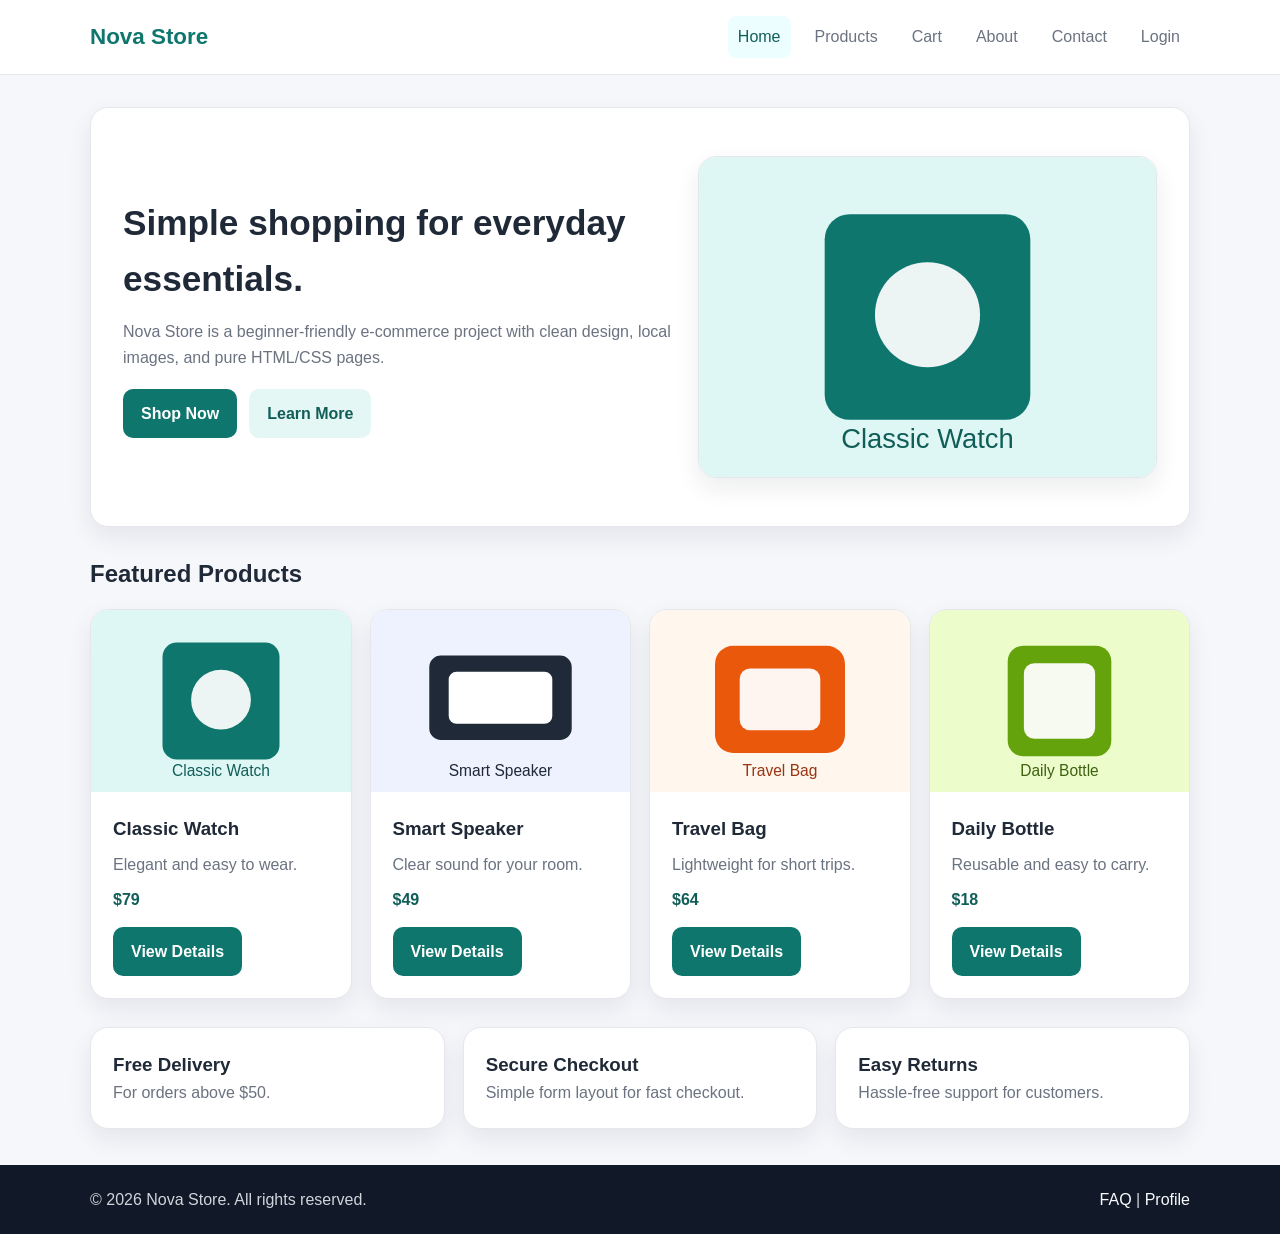
<file: New folder/index.html>
<!DOCTYPE html>
<html lang="en">
<head>
  <meta charset="UTF-8">
  <meta name="viewport" content="width=device-width, initial-scale=1.0">
  <title>Nova Store | Home</title>
  <link rel="stylesheet" href="css/style.css">
</head>
<body>
  <!-- Navbar -->
  <nav class="navbar">
    <div class="container nav-wrap">
      <a href="index.html" class="logo">Nova Store</a>
      <div class="nav-links">
        <a href="index.html" class="active">Home</a>
        <a href="pages/products.html">Products</a>
        <a href="pages/cart.html">Cart</a>
        <a href="pages/about.html">About</a>
        <a href="pages/contact.html">Contact</a>
        <a href="pages/login.html">Login</a>
      </div>
    </div>
  </nav>

  <main class="container">
    <!-- Hero section -->
    <section class="hero">
      <div>
        <h1>Simple shopping for everyday essentials.</h1>
        <p>Nova Store is a beginner-friendly e-commerce project with clean design, local images, and pure HTML/CSS pages.</p>
        <div class="hero-actions">
          <a href="pages/products.html" class="btn">Shop Now</a>
          <a href="pages/about.html" class="btn btn-light">Learn More</a>
        </div>
      </div>
      <div class="card">
        <img src="images/product-1.svg" alt="Featured product">
      </div>
    </section>

    <!-- Featured products -->
    <section class="section">
      <h2 class="section-title">Featured Products</h2>
      <div class="grid">
        <article class="card">
          <img src="images/product-1.svg" alt="Classic Watch">
          <div class="card-body">
            <h3>Classic Watch</h3>
            <p class="muted">Elegant and easy to wear.</p>
            <p class="price">$79</p>
            <a href="pages/product-details.html" class="btn">View Details</a>
          </div>
        </article>
        <article class="card">
          <img src="images/product-2.svg" alt="Smart Speaker">
          <div class="card-body">
            <h3>Smart Speaker</h3>
            <p class="muted">Clear sound for your room.</p>
            <p class="price">$49</p>
            <a href="pages/product-details.html" class="btn">View Details</a>
          </div>
        </article>
        <article class="card">
          <img src="images/product-3.svg" alt="Travel Bag">
          <div class="card-body">
            <h3>Travel Bag</h3>
            <p class="muted">Lightweight for short trips.</p>
            <p class="price">$64</p>
            <a href="pages/product-details.html" class="btn">View Details</a>
          </div>
        </article>
        <article class="card">
          <img src="images/product-4.svg" alt="Daily Bottle">
          <div class="card-body">
            <h3>Daily Bottle</h3>
            <p class="muted">Reusable and easy to carry.</p>
            <p class="price">$18</p>
            <a href="pages/product-details.html" class="btn">View Details</a>
          </div>
        </article>
      </div>
    </section>

    <section class="section stats">
      <div class="content-block">
        <h3>Free Delivery</h3>
        <p class="muted">For orders above $50.</p>
      </div>
      <div class="content-block">
        <h3>Secure Checkout</h3>
        <p class="muted">Simple form layout for fast checkout.</p>
      </div>
      <div class="content-block">
        <h3>Easy Returns</h3>
        <p class="muted">Hassle-free support for customers.</p>
      </div>
    </section>
  </main>

  <!-- Footer -->
  <footer class="footer">
    <div class="container footer-wrap">
      <p>&copy; 2026 Nova Store. All rights reserved.</p>
      <p><a href="pages/faq.html">FAQ</a> | <a href="pages/profile.html">Profile</a></p>
    </div>
  </footer>
</body>
</html>
</file>
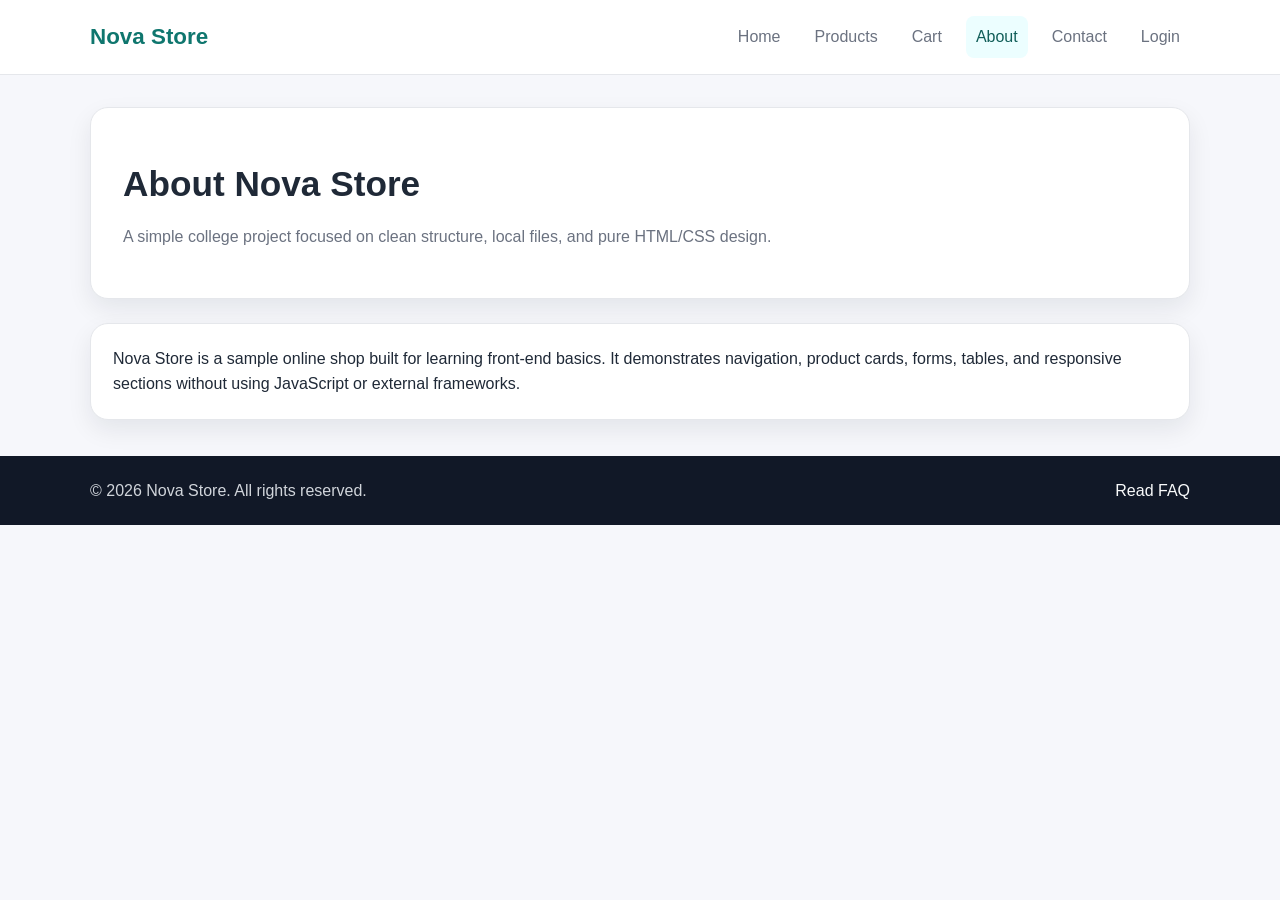
<file: New folder/pages/about.html>
<!DOCTYPE html>
<html lang="en">
<head>
  <meta charset="UTF-8">
  <meta name="viewport" content="width=device-width, initial-scale=1.0">
  <title>Nova Store | About</title>
  <link rel="stylesheet" href="../css/style.css">
</head>
<body>
  <nav class="navbar">
    <div class="container nav-wrap">
      <a href="../index.html" class="logo">Nova Store</a>
      <div class="nav-links">
        <a href="../index.html">Home</a>
        <a href="products.html">Products</a>
        <a href="cart.html">Cart</a>
        <a href="about.html" class="active">About</a>
        <a href="contact.html">Contact</a>
        <a href="login.html">Login</a>
      </div>
    </div>
  </nav>

  <main class="container">
    <section class="page-header">
      <h1>About Nova Store</h1>
      <p>A simple college project focused on clean structure, local files, and pure HTML/CSS design.</p>
    </section>

    <section class="content-block">
      <p>Nova Store is a sample online shop built for learning front-end basics. It demonstrates navigation, product cards, forms, tables, and responsive sections without using JavaScript or external frameworks.</p>
    </section>
  </main>

  <footer class="footer">
    <div class="container footer-wrap">
      <p>&copy; 2026 Nova Store. All rights reserved.</p>
      <p><a href="faq.html">Read FAQ</a></p>
    </div>
  </footer>
</body>
</html>
</file>
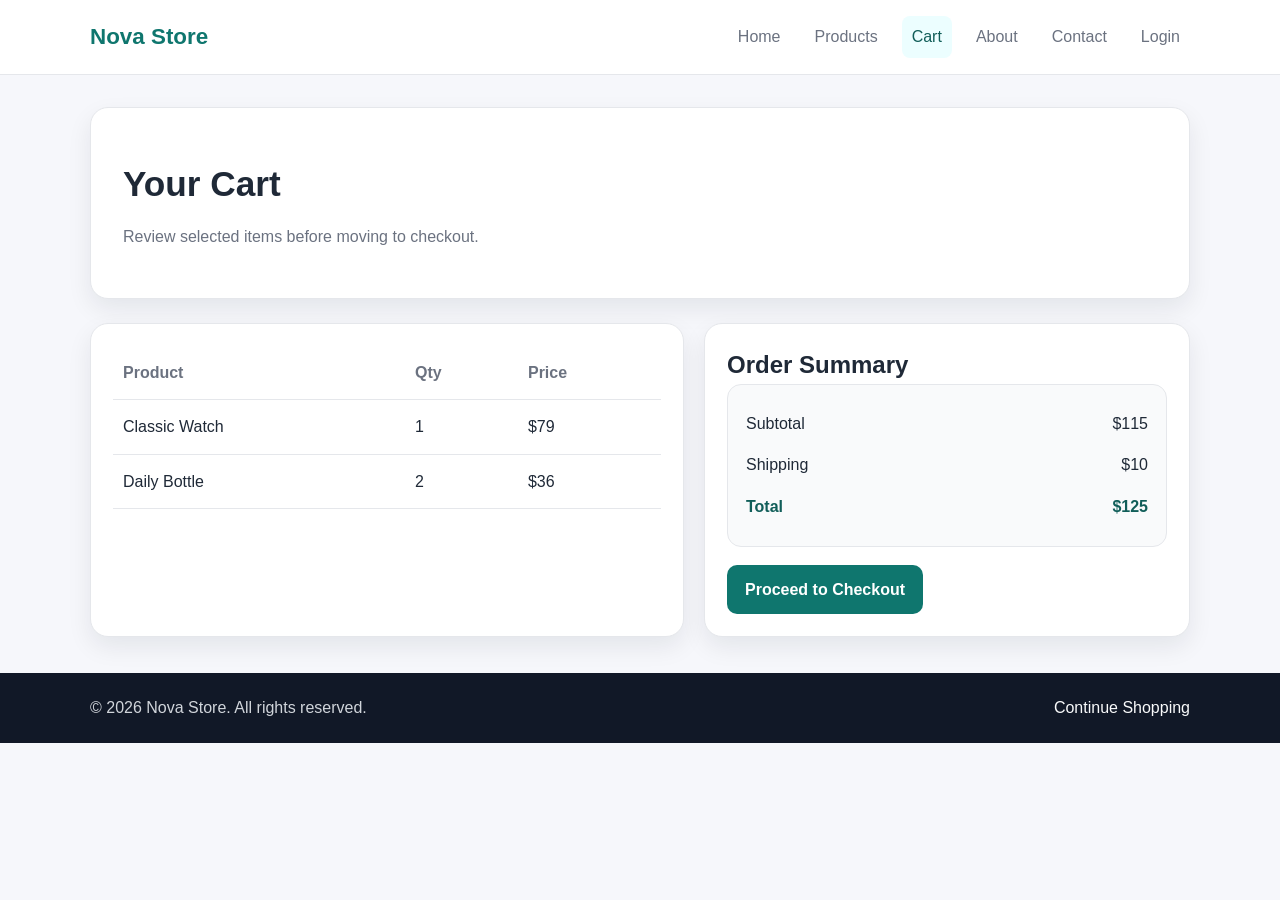
<file: New folder/pages/cart.html>
<!DOCTYPE html>
<html lang="en">
<head>
  <meta charset="UTF-8">
  <meta name="viewport" content="width=device-width, initial-scale=1.0">
  <title>Nova Store | Cart</title>
  <link rel="stylesheet" href="../css/style.css">
</head>
<body>
  <nav class="navbar">
    <div class="container nav-wrap">
      <a href="../index.html" class="logo">Nova Store</a>
      <div class="nav-links">
        <a href="../index.html">Home</a>
        <a href="products.html">Products</a>
        <a href="cart.html" class="active">Cart</a>
        <a href="about.html">About</a>
        <a href="contact.html">Contact</a>
        <a href="login.html">Login</a>
      </div>
    </div>
  </nav>

  <main class="container">
    <section class="page-header">
      <h1>Your Cart</h1>
      <p>Review selected items before moving to checkout.</p>
    </section>

    <section class="split">
      <div class="table-wrap">
        <table>
          <thead>
            <tr>
              <th>Product</th>
              <th>Qty</th>
              <th>Price</th>
            </tr>
          </thead>
          <tbody>
            <tr>
              <td>Classic Watch</td>
              <td>1</td>
              <td>$79</td>
            </tr>
            <tr>
              <td>Daily Bottle</td>
              <td>2</td>
              <td>$36</td>
            </tr>
          </tbody>
        </table>
      </div>

      <aside class="content-block">
        <h2>Order Summary</h2>
        <div class="summary-box">
          <p><span>Subtotal</span><span>$115</span></p>
          <p><span>Shipping</span><span>$10</span></p>
          <p><span>Total</span><span>$125</span></p>
        </div>
        <div class="button-row">
          <a href="checkout.html" class="btn">Proceed to Checkout</a>
        </div>
      </aside>
    </section>
  </main>

  <footer class="footer">
    <div class="container footer-wrap">
      <p>&copy; 2026 Nova Store. All rights reserved.</p>
      <p><a href="products.html">Continue Shopping</a></p>
    </div>
  </footer>
</body>
</html>
</file>
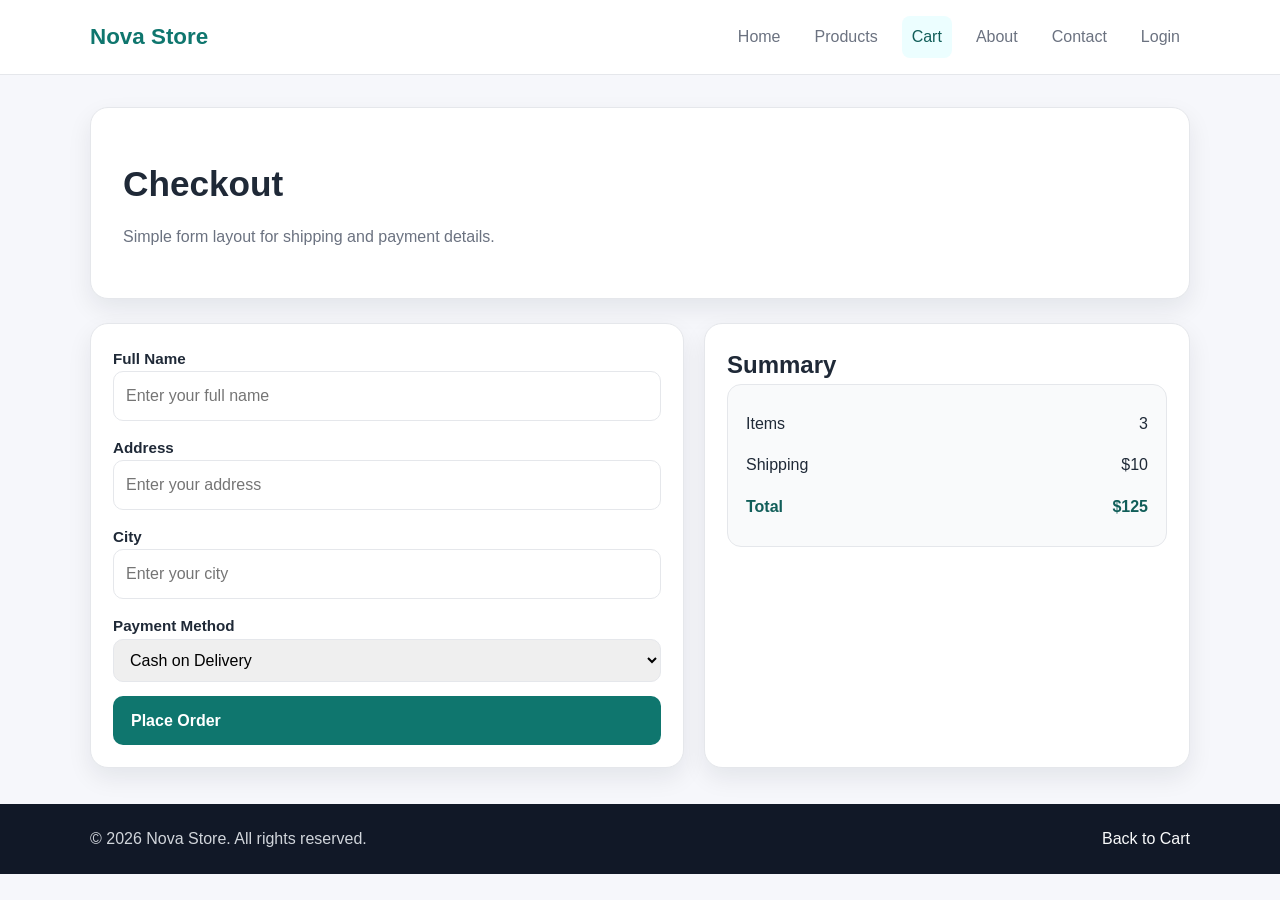
<file: New folder/pages/checkout.html>
<!DOCTYPE html>
<html lang="en">
<head>
  <meta charset="UTF-8">
  <meta name="viewport" content="width=device-width, initial-scale=1.0">
  <title>Nova Store | Checkout</title>
  <link rel="stylesheet" href="../css/style.css">
</head>
<body>
  <nav class="navbar">
    <div class="container nav-wrap">
      <a href="../index.html" class="logo">Nova Store</a>
      <div class="nav-links">
        <a href="../index.html">Home</a>
        <a href="products.html">Products</a>
        <a href="cart.html" class="active">Cart</a>
        <a href="about.html">About</a>
        <a href="contact.html">Contact</a>
        <a href="login.html">Login</a>
      </div>
    </div>
  </nav>

  <main class="container">
    <section class="page-header">
      <h1>Checkout</h1>
      <p>Simple form layout for shipping and payment details.</p>
    </section>

    <section class="split">
      <div class="form-box">
        <!-- Checkout form -->
        <form>
          <div>
            <label for="name">Full Name</label>
            <input type="text" id="name" placeholder="Enter your full name">
          </div>
          <div>
            <label for="address">Address</label>
            <input type="text" id="address" placeholder="Enter your address">
          </div>
          <div>
            <label for="city">City</label>
            <input type="text" id="city" placeholder="Enter your city">
          </div>
          <div>
            <label for="payment">Payment Method</label>
            <select id="payment">
              <option>Cash on Delivery</option>
              <option>Credit Card</option>
            </select>
          </div>
          <a href="orders.html" class="btn">Place Order</a>
        </form>
      </div>

      <aside class="content-block">
        <h2>Summary</h2>
        <div class="summary-box">
          <p><span>Items</span><span>3</span></p>
          <p><span>Shipping</span><span>$10</span></p>
          <p><span>Total</span><span>$125</span></p>
        </div>
      </aside>
    </section>
  </main>

  <footer class="footer">
    <div class="container footer-wrap">
      <p>&copy; 2026 Nova Store. All rights reserved.</p>
      <p><a href="cart.html">Back to Cart</a></p>
    </div>
  </footer>
</body>
</html>
</file>
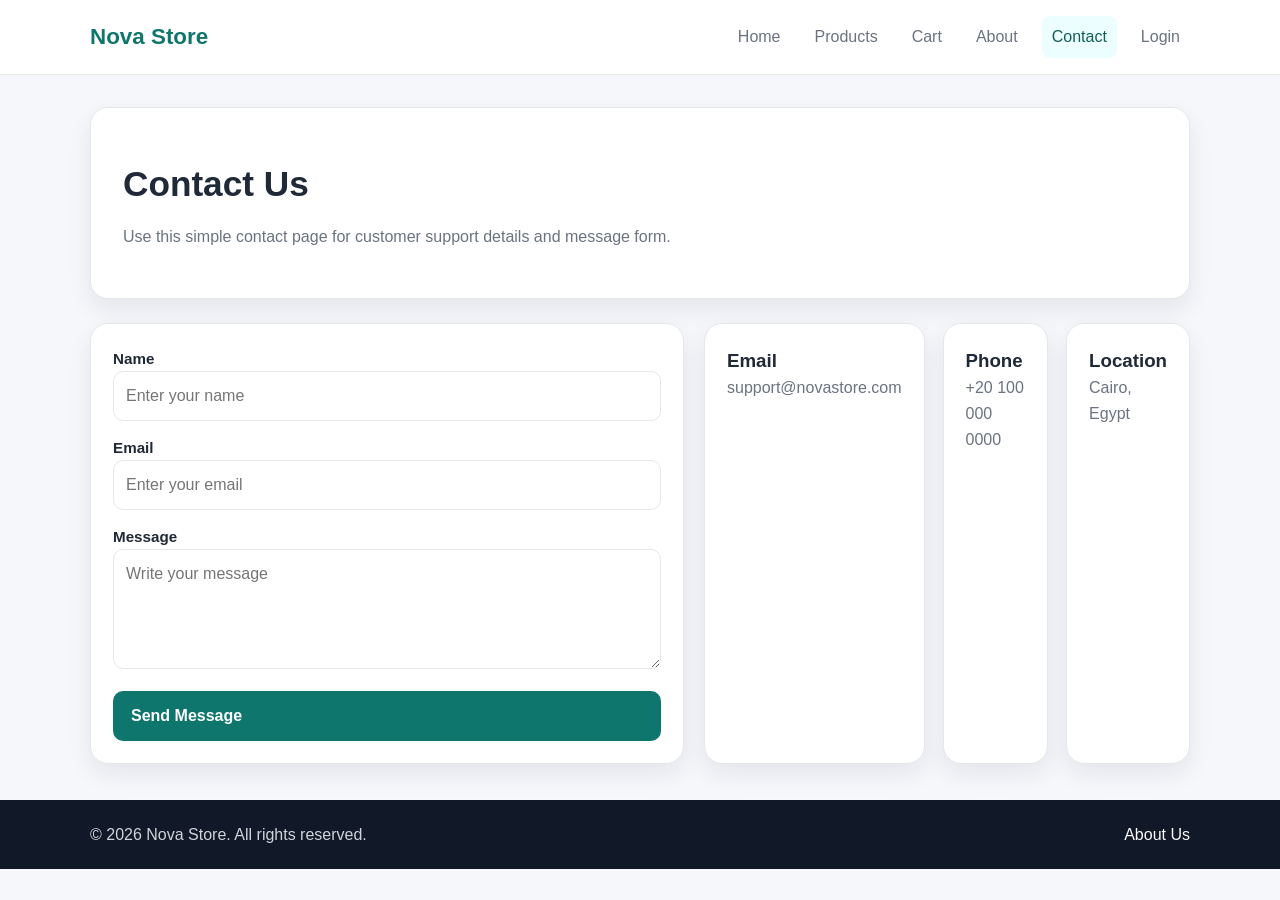
<file: New folder/pages/contact.html>
<!DOCTYPE html>
<html lang="en">
<head>
  <meta charset="UTF-8">
  <meta name="viewport" content="width=device-width, initial-scale=1.0">
  <title>Nova Store | Contact</title>
  <link rel="stylesheet" href="../css/style.css">
</head>
<body>
  <nav class="navbar">
    <div class="container nav-wrap">
      <a href="../index.html" class="logo">Nova Store</a>
      <div class="nav-links">
        <a href="../index.html">Home</a>
        <a href="products.html">Products</a>
        <a href="cart.html">Cart</a>
        <a href="about.html">About</a>
        <a href="contact.html" class="active">Contact</a>
        <a href="login.html">Login</a>
      </div>
    </div>
  </nav>

  <main class="container">
    <section class="page-header">
      <h1>Contact Us</h1>
      <p>Use this simple contact page for customer support details and message form.</p>
    </section>

    <section class="split">
      <div class="form-box">
        <form>
          <div>
            <label for="contact-name">Name</label>
            <input type="text" id="contact-name" placeholder="Enter your name">
          </div>
          <div>
            <label for="contact-email">Email</label>
            <input type="email" id="contact-email" placeholder="Enter your email">
          </div>
          <div>
            <label for="message">Message</label>
            <textarea id="message" placeholder="Write your message"></textarea>
          </div>
          <a href="contact.html" class="btn">Send Message</a>
        </form>
      </div>

      <div class="contact-grid">
        <div class="content-block">
          <h3>Email</h3>
          <p class="muted">support@novastore.com</p>
        </div>
        <div class="content-block">
          <h3>Phone</h3>
          <p class="muted">+20 100 000 0000</p>
        </div>
        <div class="content-block">
          <h3>Location</h3>
          <p class="muted">Cairo, Egypt</p>
        </div>
      </div>
    </section>
  </main>

  <footer class="footer">
    <div class="container footer-wrap">
      <p>&copy; 2026 Nova Store. All rights reserved.</p>
      <p><a href="about.html">About Us</a></p>
    </div>
  </footer>
</body>
</html>
</file>
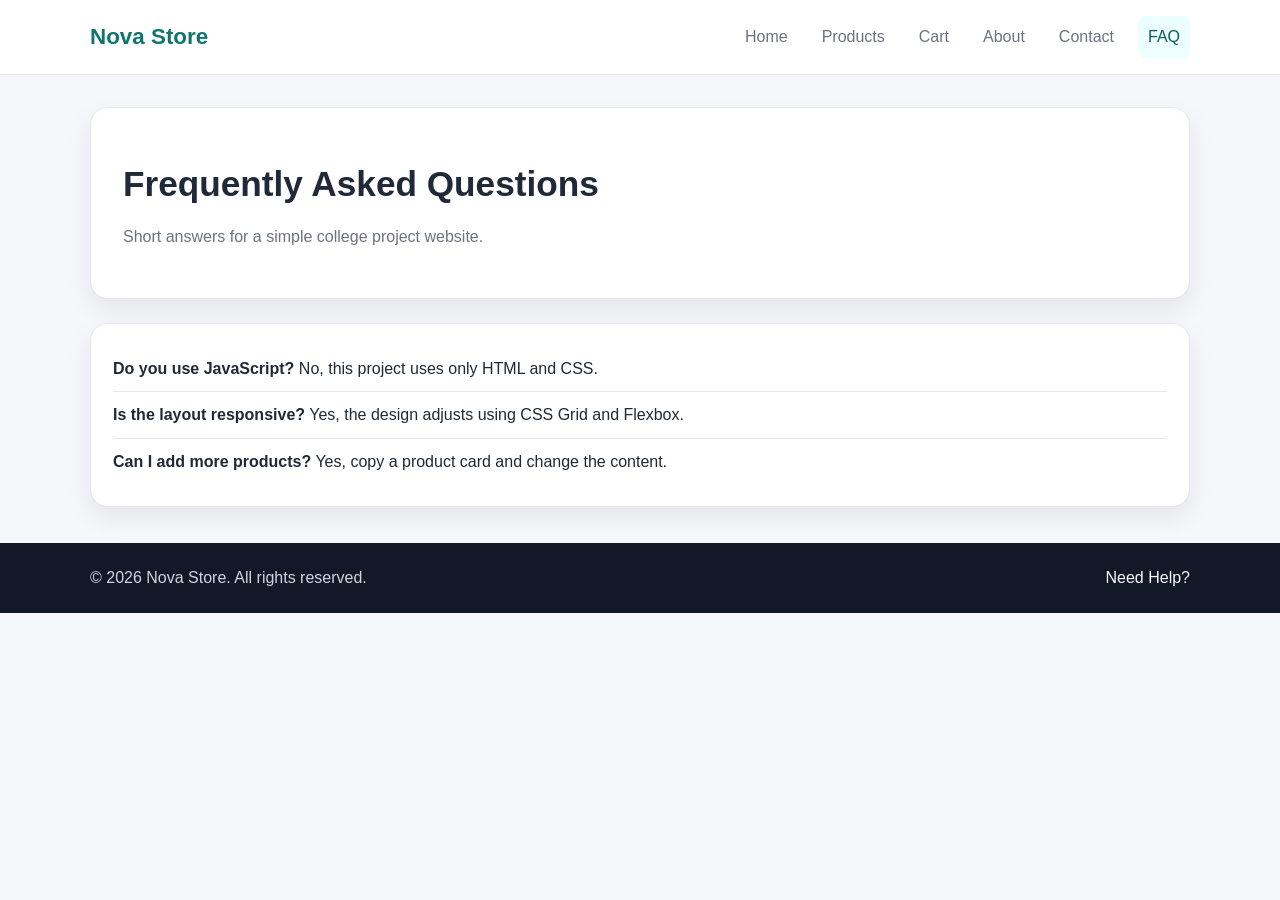
<file: New folder/pages/faq.html>
<!DOCTYPE html>
<html lang="en">
<head>
  <meta charset="UTF-8">
  <meta name="viewport" content="width=device-width, initial-scale=1.0">
  <title>Nova Store | FAQ</title>
  <link rel="stylesheet" href="../css/style.css">
</head>
<body>
  <nav class="navbar">
    <div class="container nav-wrap">
      <a href="../index.html" class="logo">Nova Store</a>
      <div class="nav-links">
        <a href="../index.html">Home</a>
        <a href="products.html">Products</a>
        <a href="cart.html">Cart</a>
        <a href="about.html">About</a>
        <a href="contact.html">Contact</a>
        <a href="faq.html" class="active">FAQ</a>
      </div>
    </div>
  </nav>

  <main class="container">
    <section class="page-header">
      <h1>Frequently Asked Questions</h1>
      <p>Short answers for a simple college project website.</p>
    </section>

    <section class="faq-list">
      <ul class="simple-list">
        <li><strong>Do you use JavaScript?</strong> No, this project uses only HTML and CSS.</li>
        <li><strong>Is the layout responsive?</strong> Yes, the design adjusts using CSS Grid and Flexbox.</li>
        <li><strong>Can I add more products?</strong> Yes, copy a product card and change the content.</li>
      </ul>
    </section>
  </main>

  <footer class="footer">
    <div class="container footer-wrap">
      <p>&copy; 2026 Nova Store. All rights reserved.</p>
      <p><a href="contact.html">Need Help?</a></p>
    </div>
  </footer>
</body>
</html>
</file>
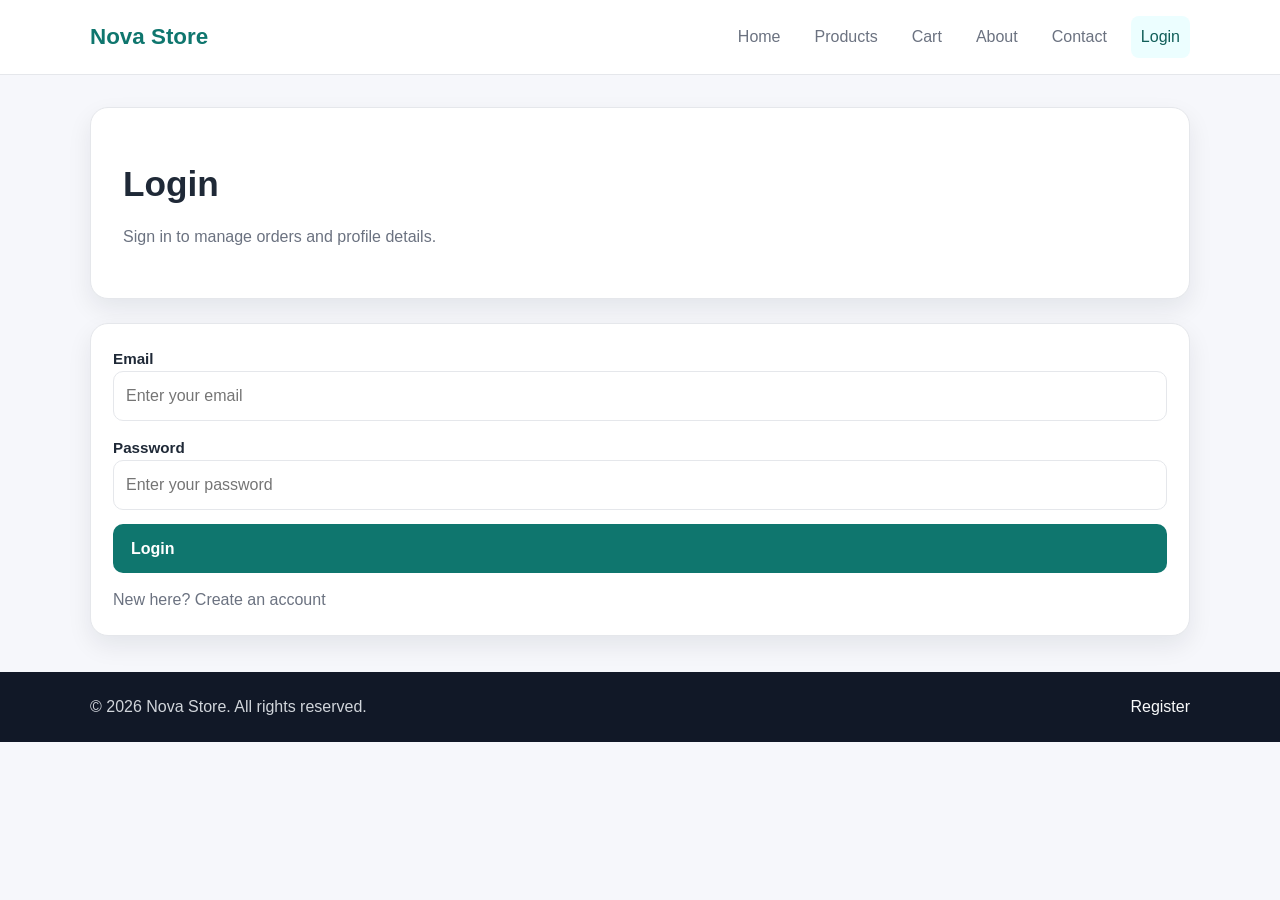
<file: New folder/pages/login.html>
<!DOCTYPE html>
<html lang="en">
<head>
  <meta charset="UTF-8">
  <meta name="viewport" content="width=device-width, initial-scale=1.0">
  <title>Nova Store | Login</title>
  <link rel="stylesheet" href="../css/style.css">
</head>
<body>
  <nav class="navbar">
    <div class="container nav-wrap">
      <a href="../index.html" class="logo">Nova Store</a>
      <div class="nav-links">
        <a href="../index.html">Home</a>
        <a href="products.html">Products</a>
        <a href="cart.html">Cart</a>
        <a href="about.html">About</a>
        <a href="contact.html">Contact</a>
        <a href="login.html" class="active">Login</a>
      </div>
    </div>
  </nav>

  <main class="container">
    <section class="page-header">
      <h1>Login</h1>
      <p>Sign in to manage orders and profile details.</p>
    </section>

    <section class="form-box">
      <form>
        <div>
          <label for="email">Email</label>
          <input type="email" id="email" placeholder="Enter your email">
        </div>
        <div>
          <label for="password">Password</label>
          <input type="password" id="password" placeholder="Enter your password">
        </div>
        <a href="profile.html" class="btn">Login</a>
        <p class="muted">New here? <a href="register.html">Create an account</a></p>
      </form>
    </section>
  </main>

  <footer class="footer">
    <div class="container footer-wrap">
      <p>&copy; 2026 Nova Store. All rights reserved.</p>
      <p><a href="register.html">Register</a></p>
    </div>
  </footer>
</body>
</html>
</file>
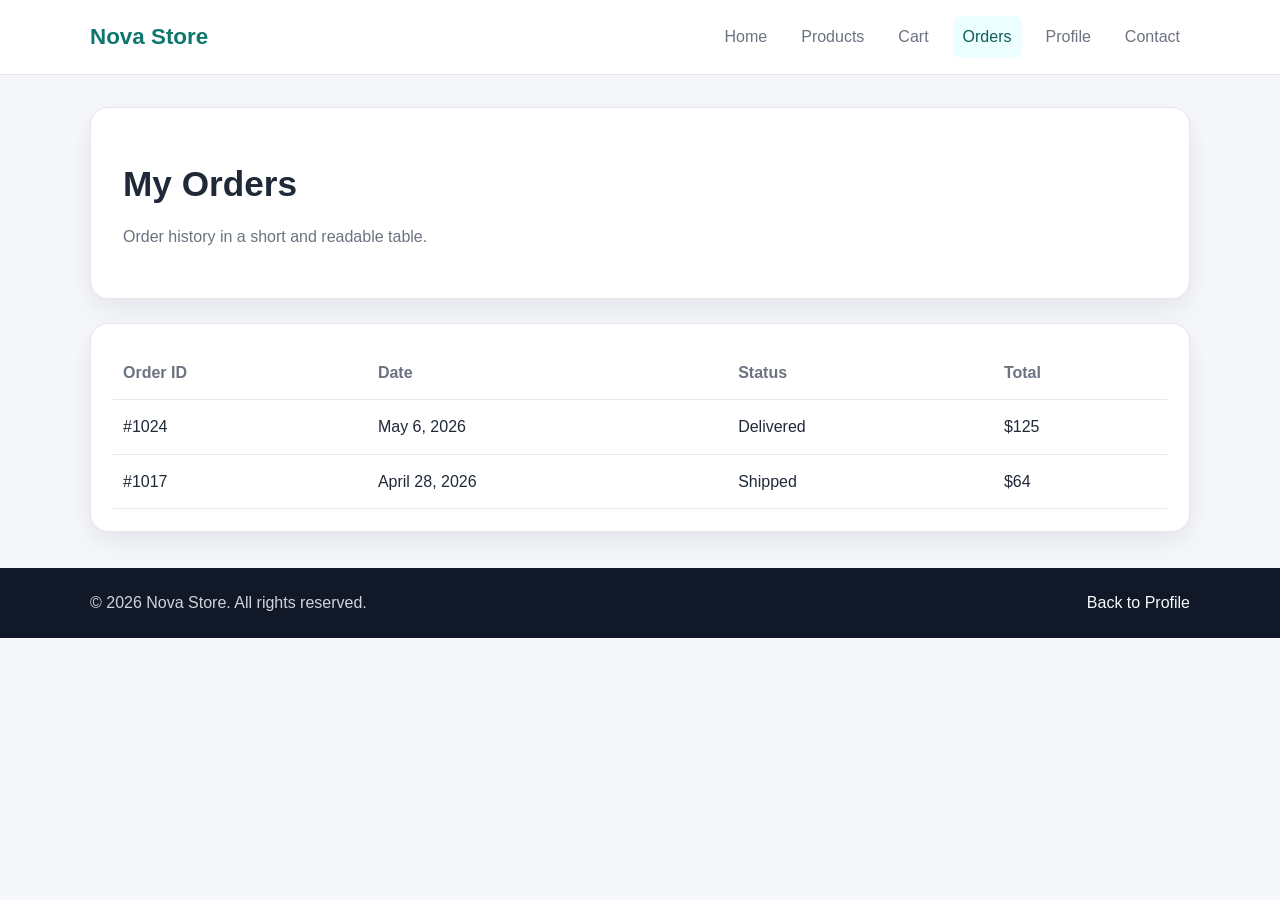
<file: New folder/pages/orders.html>
<!DOCTYPE html>
<html lang="en">
<head>
  <meta charset="UTF-8">
  <meta name="viewport" content="width=device-width, initial-scale=1.0">
  <title>Nova Store | Orders</title>
  <link rel="stylesheet" href="../css/style.css">
</head>
<body>
  <nav class="navbar">
    <div class="container nav-wrap">
      <a href="../index.html" class="logo">Nova Store</a>
      <div class="nav-links">
        <a href="../index.html">Home</a>
        <a href="products.html">Products</a>
        <a href="cart.html">Cart</a>
        <a href="orders.html" class="active">Orders</a>
        <a href="profile.html">Profile</a>
        <a href="contact.html">Contact</a>
      </div>
    </div>
  </nav>

  <main class="container">
    <section class="page-header">
      <h1>My Orders</h1>
      <p>Order history in a short and readable table.</p>
    </section>

    <section class="table-wrap">
      <table>
        <thead>
          <tr>
            <th>Order ID</th>
            <th>Date</th>
            <th>Status</th>
            <th>Total</th>
          </tr>
        </thead>
        <tbody>
          <tr>
            <td>#1024</td>
            <td>May 6, 2026</td>
            <td>Delivered</td>
            <td>$125</td>
          </tr>
          <tr>
            <td>#1017</td>
            <td>April 28, 2026</td>
            <td>Shipped</td>
            <td>$64</td>
          </tr>
        </tbody>
      </table>
    </section>
  </main>

  <footer class="footer">
    <div class="container footer-wrap">
      <p>&copy; 2026 Nova Store. All rights reserved.</p>
      <p><a href="profile.html">Back to Profile</a></p>
    </div>
  </footer>
</body>
</html>
</file>
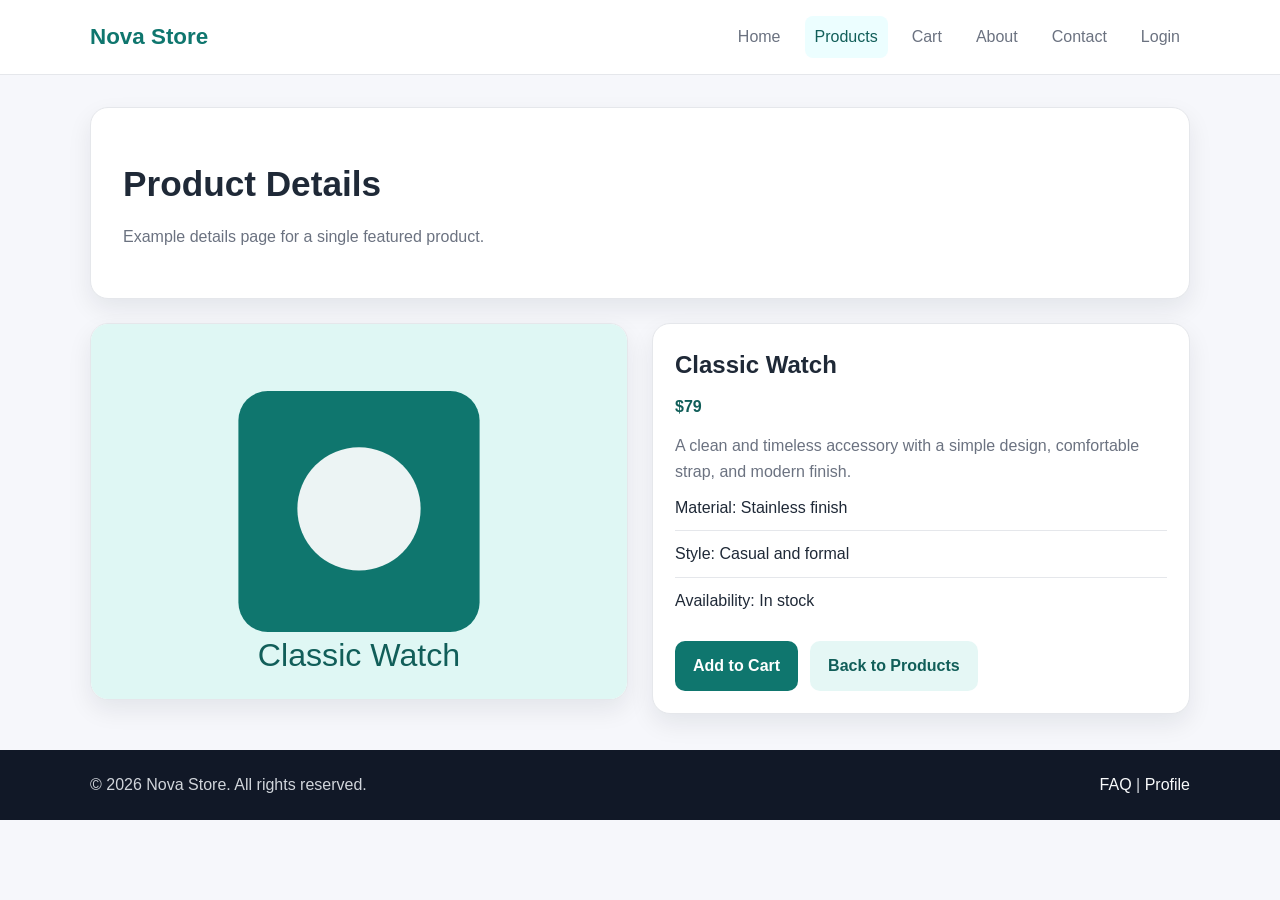
<file: New folder/pages/product-details.html>
<!DOCTYPE html>
<html lang="en">
<head>
  <meta charset="UTF-8">
  <meta name="viewport" content="width=device-width, initial-scale=1.0">
  <title>Nova Store | Product Details</title>
  <link rel="stylesheet" href="../css/style.css">
</head>
<body>
  <nav class="navbar">
    <div class="container nav-wrap">
      <a href="../index.html" class="logo">Nova Store</a>
      <div class="nav-links">
        <a href="../index.html">Home</a>
        <a href="products.html" class="active">Products</a>
        <a href="cart.html">Cart</a>
        <a href="about.html">About</a>
        <a href="contact.html">Contact</a>
        <a href="login.html">Login</a>
      </div>
    </div>
  </nav>

  <main class="container">
    <section class="page-header">
      <h1>Product Details</h1>
      <p>Example details page for a single featured product.</p>
    </section>

    <section class="details">
      <div class="card">
        <img src="../images/product-1.svg" alt="Classic Watch">
      </div>
      <div class="content-block">
        <h2>Classic Watch</h2>
        <p class="price">$79</p>
        <p class="muted">A clean and timeless accessory with a simple design, comfortable strap, and modern finish.</p>
        <ul class="info-list">
          <li>Material: Stainless finish</li>
          <li>Style: Casual and formal</li>
          <li>Availability: In stock</li>
        </ul>
        <div class="button-row">
          <a href="cart.html" class="btn">Add to Cart</a>
          <a href="products.html" class="btn btn-light">Back to Products</a>
        </div>
      </div>
    </section>
  </main>

  <footer class="footer">
    <div class="container footer-wrap">
      <p>&copy; 2026 Nova Store. All rights reserved.</p>
      <p><a href="faq.html">FAQ</a> | <a href="profile.html">Profile</a></p>
    </div>
  </footer>
</body>
</html>
</file>
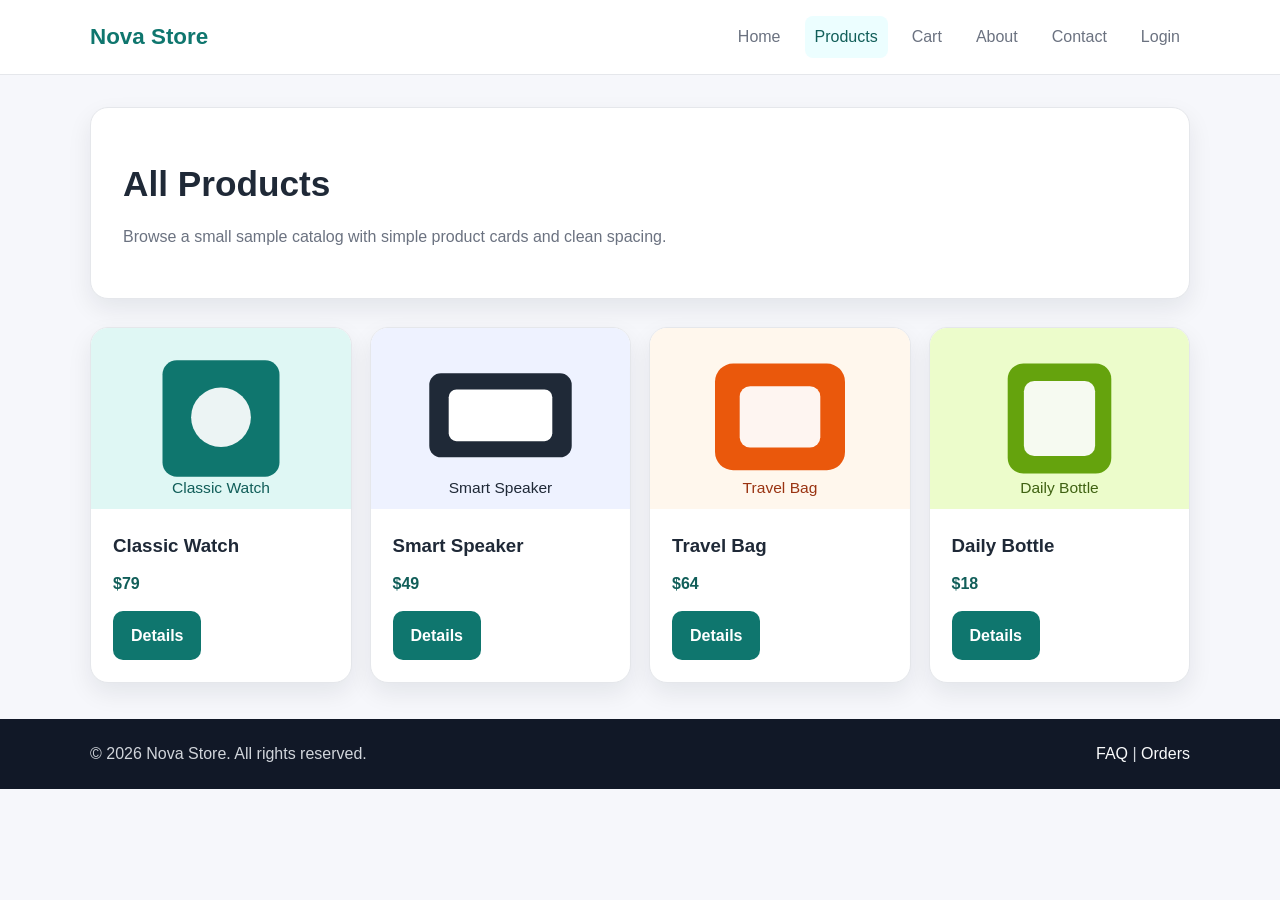
<file: New folder/pages/products.html>
<!DOCTYPE html>
<html lang="en">
<head>
  <meta charset="UTF-8">
  <meta name="viewport" content="width=device-width, initial-scale=1.0">
  <title>Nova Store | Products</title>
  <link rel="stylesheet" href="../css/style.css">
</head>
<body>
  <nav class="navbar">
    <div class="container nav-wrap">
      <a href="../index.html" class="logo">Nova Store</a>
      <div class="nav-links">
        <a href="../index.html">Home</a>
        <a href="products.html" class="active">Products</a>
        <a href="cart.html">Cart</a>
        <a href="about.html">About</a>
        <a href="contact.html">Contact</a>
        <a href="login.html">Login</a>
      </div>
    </div>
  </nav>

  <main class="container">
    <section class="page-header">
      <h1>All Products</h1>
      <p>Browse a small sample catalog with simple product cards and clean spacing.</p>
    </section>

    <section class="section">
      <div class="grid">
        <article class="card">
          <img src="../images/product-1.svg" alt="Classic Watch">
          <div class="card-body">
            <h3>Classic Watch</h3>
            <p class="price">$79</p>
            <a href="product-details.html" class="btn">Details</a>
          </div>
        </article>
        <article class="card">
          <img src="../images/product-2.svg" alt="Smart Speaker">
          <div class="card-body">
            <h3>Smart Speaker</h3>
            <p class="price">$49</p>
            <a href="product-details.html" class="btn">Details</a>
          </div>
        </article>
        <article class="card">
          <img src="../images/product-3.svg" alt="Travel Bag">
          <div class="card-body">
            <h3>Travel Bag</h3>
            <p class="price">$64</p>
            <a href="product-details.html" class="btn">Details</a>
          </div>
        </article>
        <article class="card">
          <img src="../images/product-4.svg" alt="Daily Bottle">
          <div class="card-body">
            <h3>Daily Bottle</h3>
            <p class="price">$18</p>
            <a href="product-details.html" class="btn">Details</a>
          </div>
        </article>
      </div>
    </section>
  </main>

  <footer class="footer">
    <div class="container footer-wrap">
      <p>&copy; 2026 Nova Store. All rights reserved.</p>
      <p><a href="faq.html">FAQ</a> | <a href="orders.html">Orders</a></p>
    </div>
  </footer>
</body>
</html>
</file>
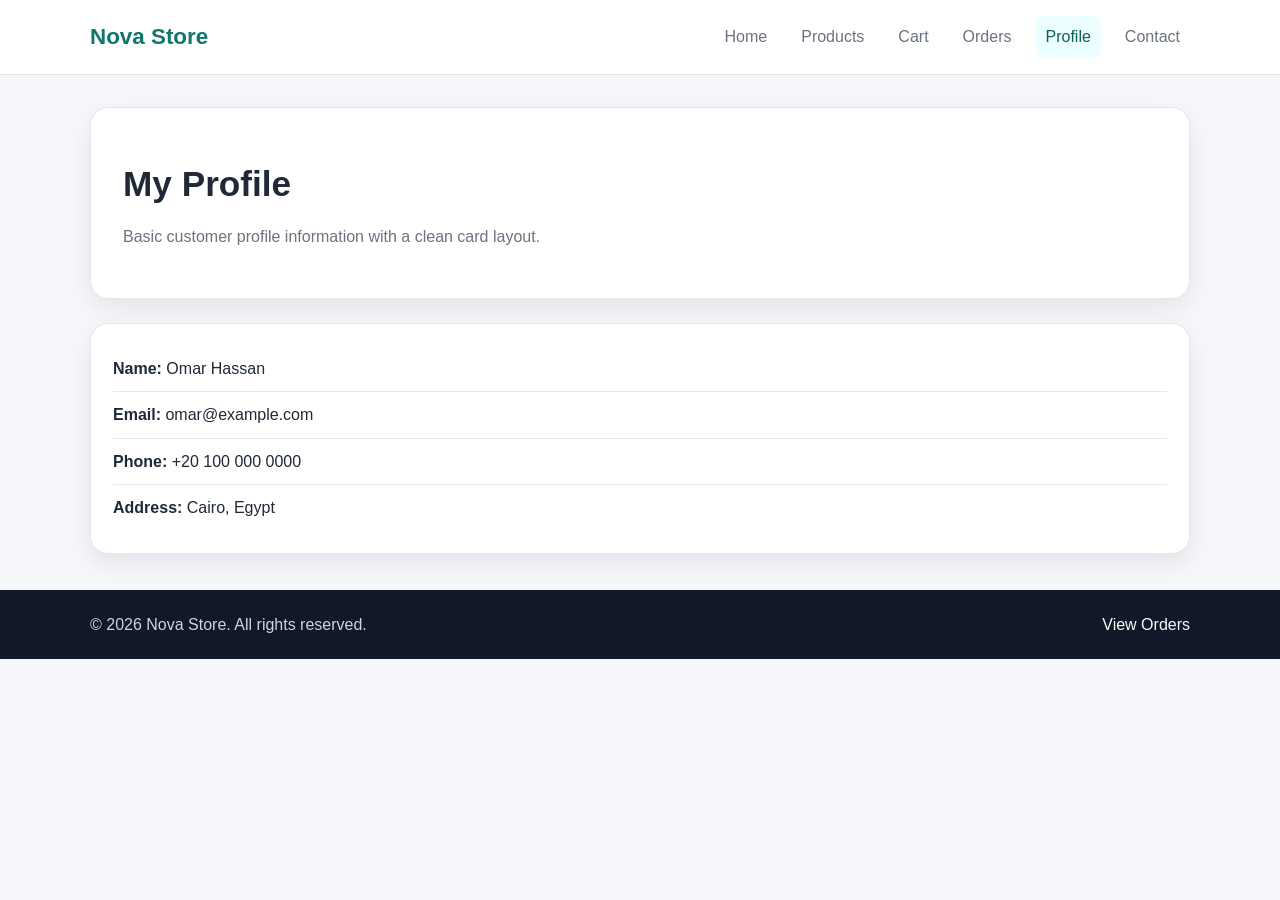
<file: New folder/pages/profile.html>
<!DOCTYPE html>
<html lang="en">
<head>
  <meta charset="UTF-8">
  <meta name="viewport" content="width=device-width, initial-scale=1.0">
  <title>Nova Store | Profile</title>
  <link rel="stylesheet" href="../css/style.css">
</head>
<body>
  <nav class="navbar">
    <div class="container nav-wrap">
      <a href="../index.html" class="logo">Nova Store</a>
      <div class="nav-links">
        <a href="../index.html">Home</a>
        <a href="products.html">Products</a>
        <a href="cart.html">Cart</a>
        <a href="orders.html">Orders</a>
        <a href="profile.html" class="active">Profile</a>
        <a href="contact.html">Contact</a>
      </div>
    </div>
  </nav>

  <main class="container">
    <section class="page-header">
      <h1>My Profile</h1>
      <p>Basic customer profile information with a clean card layout.</p>
    </section>

    <section class="content-block">
      <ul class="simple-list">
        <li><strong>Name:</strong> Omar Hassan</li>
        <li><strong>Email:</strong> omar@example.com</li>
        <li><strong>Phone:</strong> +20 100 000 0000</li>
        <li><strong>Address:</strong> Cairo, Egypt</li>
      </ul>
    </section>
  </main>

  <footer class="footer">
    <div class="container footer-wrap">
      <p>&copy; 2026 Nova Store. All rights reserved.</p>
      <p><a href="orders.html">View Orders</a></p>
    </div>
  </footer>
</body>
</html>
</file>
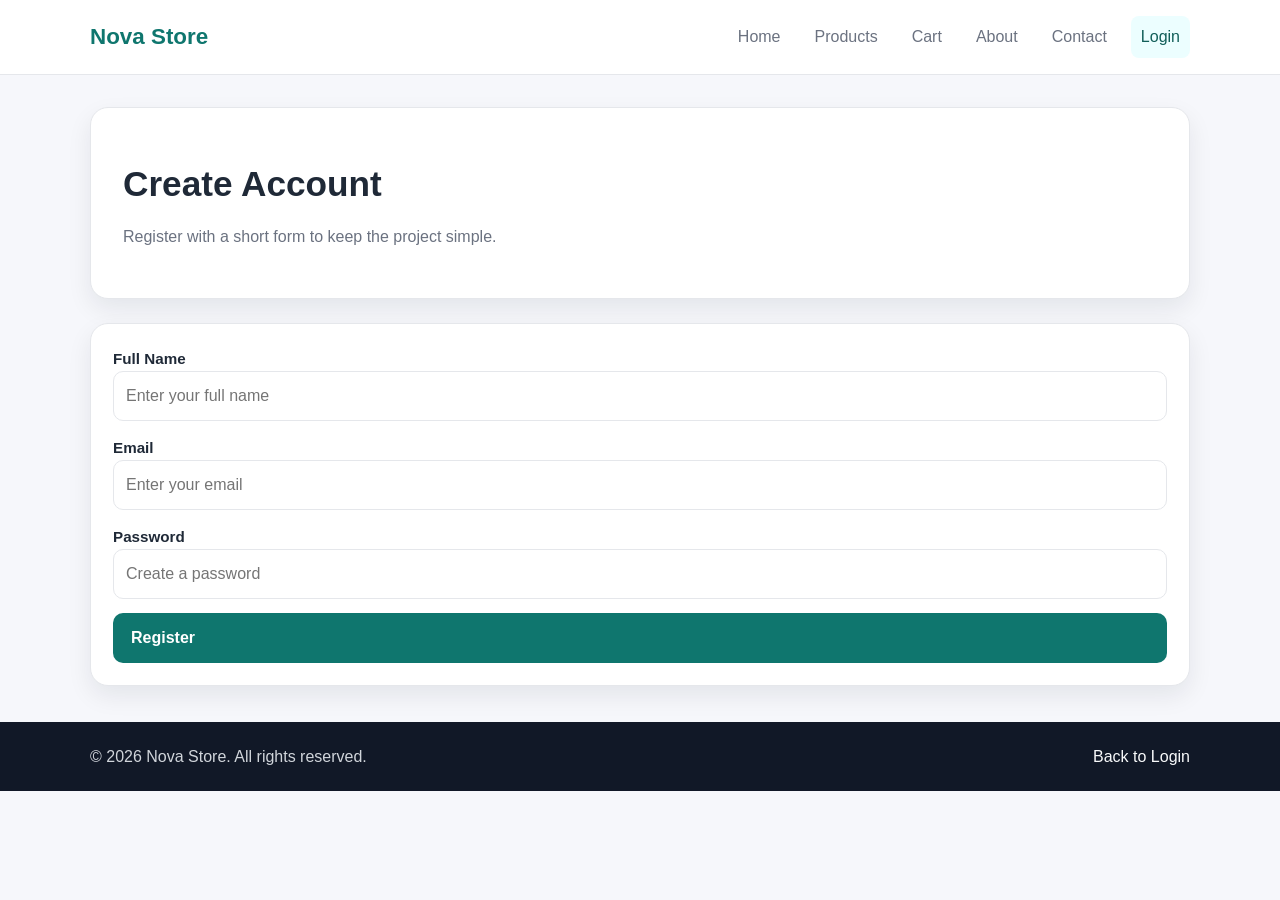
<file: New folder/pages/register.html>
<!DOCTYPE html>
<html lang="en">
<head>
  <meta charset="UTF-8">
  <meta name="viewport" content="width=device-width, initial-scale=1.0">
  <title>Nova Store | Register</title>
  <link rel="stylesheet" href="../css/style.css">
</head>
<body>
  <nav class="navbar">
    <div class="container nav-wrap">
      <a href="../index.html" class="logo">Nova Store</a>
      <div class="nav-links">
        <a href="../index.html">Home</a>
        <a href="products.html">Products</a>
        <a href="cart.html">Cart</a>
        <a href="about.html">About</a>
        <a href="contact.html">Contact</a>
        <a href="login.html" class="active">Login</a>
      </div>
    </div>
  </nav>

  <main class="container">
    <section class="page-header">
      <h1>Create Account</h1>
      <p>Register with a short form to keep the project simple.</p>
    </section>

    <section class="form-box">
      <form>
        <div>
          <label for="fullname">Full Name</label>
          <input type="text" id="fullname" placeholder="Enter your full name">
        </div>
        <div>
          <label for="reg-email">Email</label>
          <input type="email" id="reg-email" placeholder="Enter your email">
        </div>
        <div>
          <label for="reg-password">Password</label>
          <input type="password" id="reg-password" placeholder="Create a password">
        </div>
        <a href="profile.html" class="btn">Register</a>
      </form>
    </section>
  </main>

  <footer class="footer">
    <div class="container footer-wrap">
      <p>&copy; 2026 Nova Store. All rights reserved.</p>
      <p><a href="login.html">Back to Login</a></p>
    </div>
  </footer>
</body>
</html>
</file>
<file: New folder/css/style.css>
:root {
  --bg: #f6f7fb;
  --surface: #ffffff;
  --text: #1f2937;
  --muted: #6b7280;
  --primary: #0f766e;
  --primary-dark: #115e59;
  --border: #e5e7eb;
  --accent: #ecfeff;
  --shadow: 0 10px 25px rgba(15, 23, 42, 0.08);
}

* {
  box-sizing: border-box;
  margin: 0;
  padding: 0;
}

body {
  font-family: Arial, sans-serif;
  background: var(--bg);
  color: var(--text);
  line-height: 1.6;
}

img {
  max-width: 100%;
  display: block;
}

a {
  color: inherit;
  text-decoration: none;
}

ul {
  list-style: none;
}

.container {
  width: min(1100px, 92%);
  margin: 0 auto;
}

.navbar {
  background: var(--surface);
  border-bottom: 1px solid var(--border);
  position: sticky;
  top: 0;
  z-index: 10;
}

.nav-wrap {
  display: flex;
  justify-content: space-between;
  align-items: center;
  gap: 20px;
  padding: 16px 0;
  flex-wrap: wrap;
}

.logo {
  font-size: 1.4rem;
  font-weight: bold;
  color: var(--primary);
}

.nav-links {
  display: flex;
  gap: 14px;
  flex-wrap: wrap;
}

.nav-links a {
  padding: 8px 10px;
  border-radius: 8px;
  color: var(--muted);
}

.nav-links a:hover,
.nav-links .active {
  background: var(--accent);
  color: var(--primary-dark);
}

.hero,
.page-header,
.content-block,
.card,
.form-box,
.table-wrap,
.faq-list {
  background: var(--surface);
  border: 1px solid var(--border);
  border-radius: 18px;
  box-shadow: var(--shadow);
}

.hero,
.page-header {
  padding: 48px 32px;
  margin: 32px 0 24px;
}

.hero {
  display: grid;
  grid-template-columns: 1.2fr 1fr;
  gap: 24px;
  align-items: center;
}

.hero h1,
.page-header h1 {
  font-size: 2.2rem;
  margin-bottom: 12px;
}

.hero p,
.page-header p,
.muted {
  color: var(--muted);
}

.hero-actions,
.button-row {
  display: flex;
  gap: 12px;
  margin-top: 18px;
  flex-wrap: wrap;
}

.btn {
  display: inline-block;
  padding: 12px 18px;
  border-radius: 10px;
  background: var(--primary);
  color: #fff;
  font-weight: bold;
}

.btn:hover {
  background: var(--primary-dark);
}

.btn-light {
  background: #e5f7f5;
  color: var(--primary-dark);
}

.section {
  margin: 28px 0;
}

.section-title {
  margin-bottom: 16px;
  font-size: 1.5rem;
}

.grid {
  display: grid;
  grid-template-columns: repeat(4, 1fr);
  gap: 18px;
}

.card {
  overflow: hidden;
}

.card-body,
.content-block,
.form-box,
.table-wrap,
.faq-list {
  padding: 22px;
}

.card-body h3 {
  margin-bottom: 8px;
}

.price {
  color: var(--primary-dark);
  font-weight: bold;
  margin: 10px 0 14px;
}

.split {
  display: grid;
  grid-template-columns: 1.1fr 0.9fr;
  gap: 20px;
}

.details {
  display: grid;
  grid-template-columns: 1fr 1fr;
  gap: 24px;
  align-items: start;
}

.info-list li,
.simple-list li {
  padding: 10px 0;
  border-bottom: 1px solid var(--border);
}

.simple-list li:last-child,
.info-list li:last-child {
  border-bottom: 0;
}

form {
  display: grid;
  gap: 14px;
}

label {
  font-weight: bold;
  font-size: 0.95rem;
}

input,
textarea,
select {
  width: 100%;
  padding: 11px 12px;
  border: 1px solid var(--border);
  border-radius: 10px;
  font: inherit;
}

textarea {
  min-height: 120px;
  resize: vertical;
}

table {
  width: 100%;
  border-collapse: collapse;
}

th,
td {
  text-align: left;
  padding: 14px 10px;
  border-bottom: 1px solid var(--border);
}

th {
  color: var(--muted);
}

.summary-box {
  background: #f9fafb;
  padding: 18px;
  border-radius: 14px;
  border: 1px solid var(--border);
}

.summary-box p {
  display: flex;
  justify-content: space-between;
  padding: 8px 0;
}

.summary-box p:last-child {
  font-weight: bold;
  color: var(--primary-dark);
}

.contact-grid,
.stats {
  display: grid;
  grid-template-columns: repeat(3, 1fr);
  gap: 18px;
}

.footer {
  margin-top: 36px;
  background: #111827;
  color: #d1d5db;
}

.footer-wrap {
  display: flex;
  justify-content: space-between;
  gap: 16px;
  padding: 22px 0;
  flex-wrap: wrap;
}

.footer a {
  color: #f9fafb;
}

@media (max-width: 900px) {
  .grid,
  .contact-grid,
  .stats,
  .details,
  .split,
  .hero {
    grid-template-columns: 1fr 1fr;
  }
}

@media (max-width: 640px) {
  .grid,
  .contact-grid,
  .stats,
  .details,
  .split,
  .hero {
    grid-template-columns: 1fr;
  }

  .hero,
  .page-header,
  .content-block,
  .form-box,
  .table-wrap,
  .faq-list {
    padding: 22px;
  }

  .hero h1,
  .page-header h1 {
    font-size: 1.8rem;
  }
}
</file>
